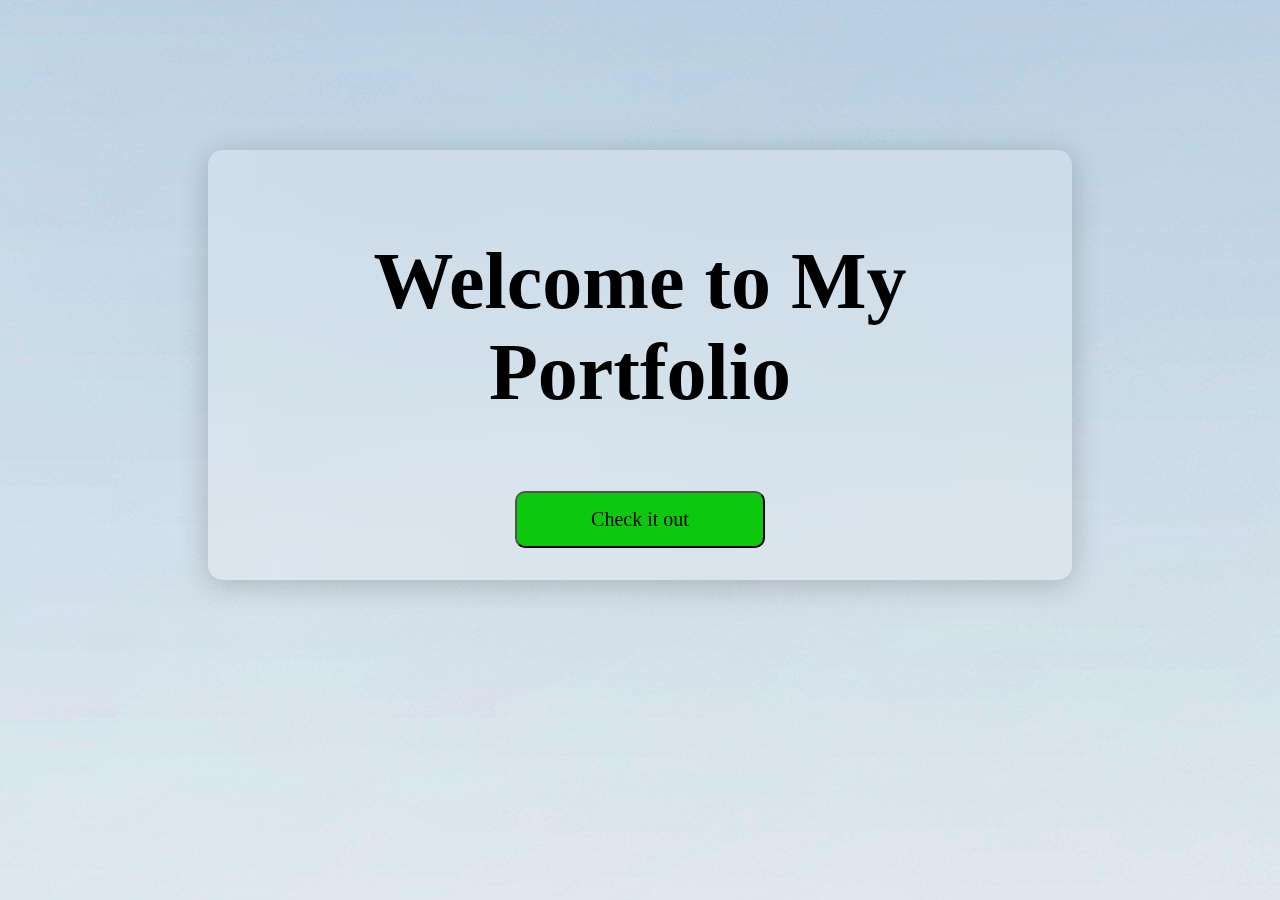
<file: index.html>
<!DOCTYPE html>
<html lang="en">
<head>
    <meta charset="UTF-8">
    <meta name="viewport" content="width=device-width, initial-scale=1.0">
    <title>Portfolio</title>
    <link rel="stylesheet" href="style.css">
    
</head>
<body>
<div class="quiz-app">
    <div class="welcome_screen">
        <h1>Welcome to My Portfolio</h1>
        <button id="start_quiz">Check it out</button>
    </div>
</div>
  
</body>
<script src="java.js"></script>
</html>
</file>
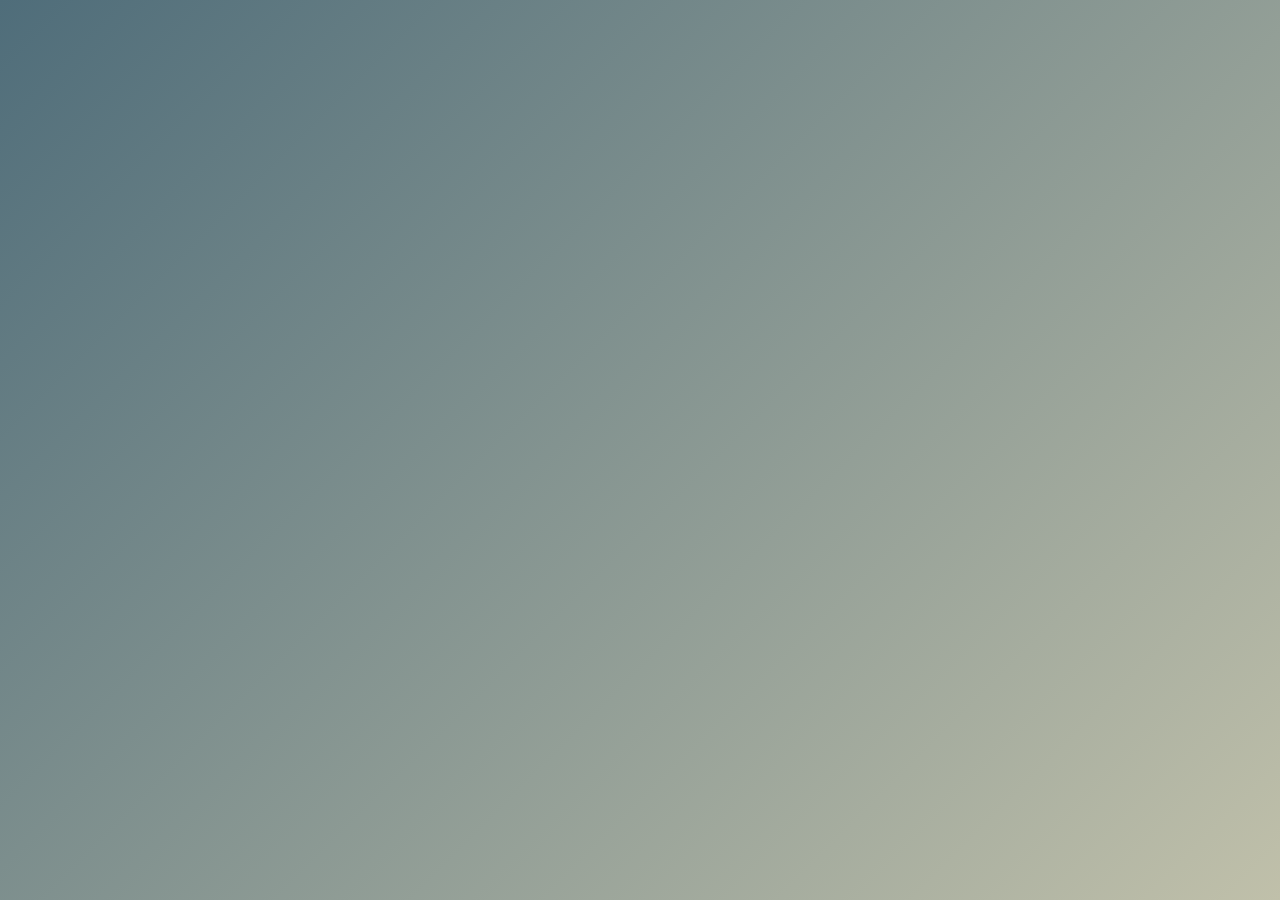
<file: Happy/index.html>
<!DOCTYPE html>
<html lang="en">
<head>
    <meta charset="UTF-8">
    <meta name="viewport" content="width=, initial-scale=1.0">
    <title> GPA Calculator</title>
    <link rel="stylesheet" type="text/css" href="styles.css">
</head>
</body>





<script src="index.js"></script>
</html>
</file>
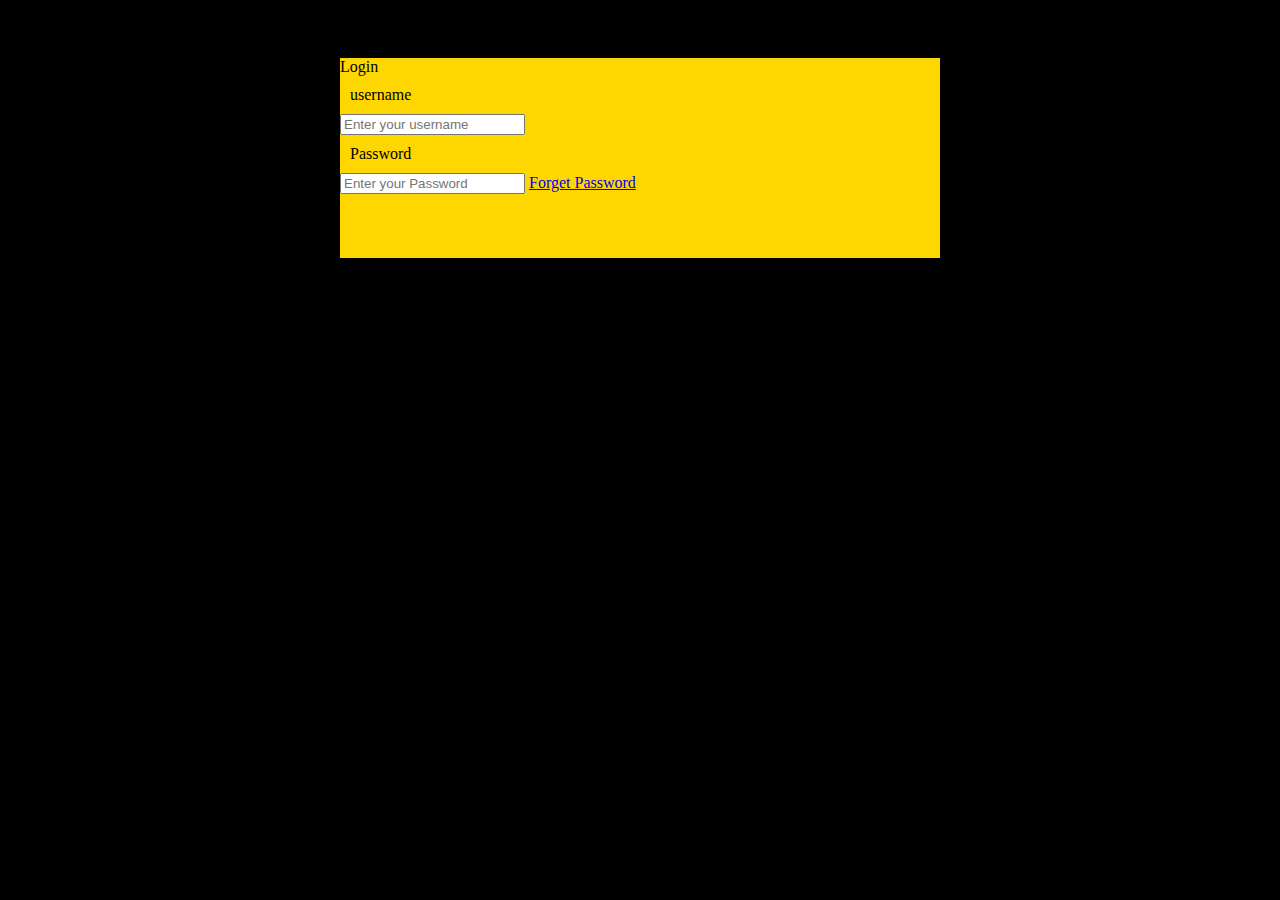
<file: HTML/index.html>
<!DOCTYPE html>
<html lang="en">
<head>
    <meta charset="UTF-8">
    <meta name="viewport" content="width=device-width, initial-scale=1.0">
    <title>cirlcle login</title>
    <link rel="stylesheet" href="style.css">
</head>
<body>
    <div class="log"> 
        <div class="log_container">
            <div>Login</div>
            <div class="content">
            <label for="/">username</label>
            <input type="text" placeholder="Enter your username">
            <label for="/">Password</label>
            <input type="text" placeholder="Enter your Password">
            <a href="/" id="fp">Forget Password</a>
            </div>
         </div>            
    </div>   
</body>
</html>
</file>
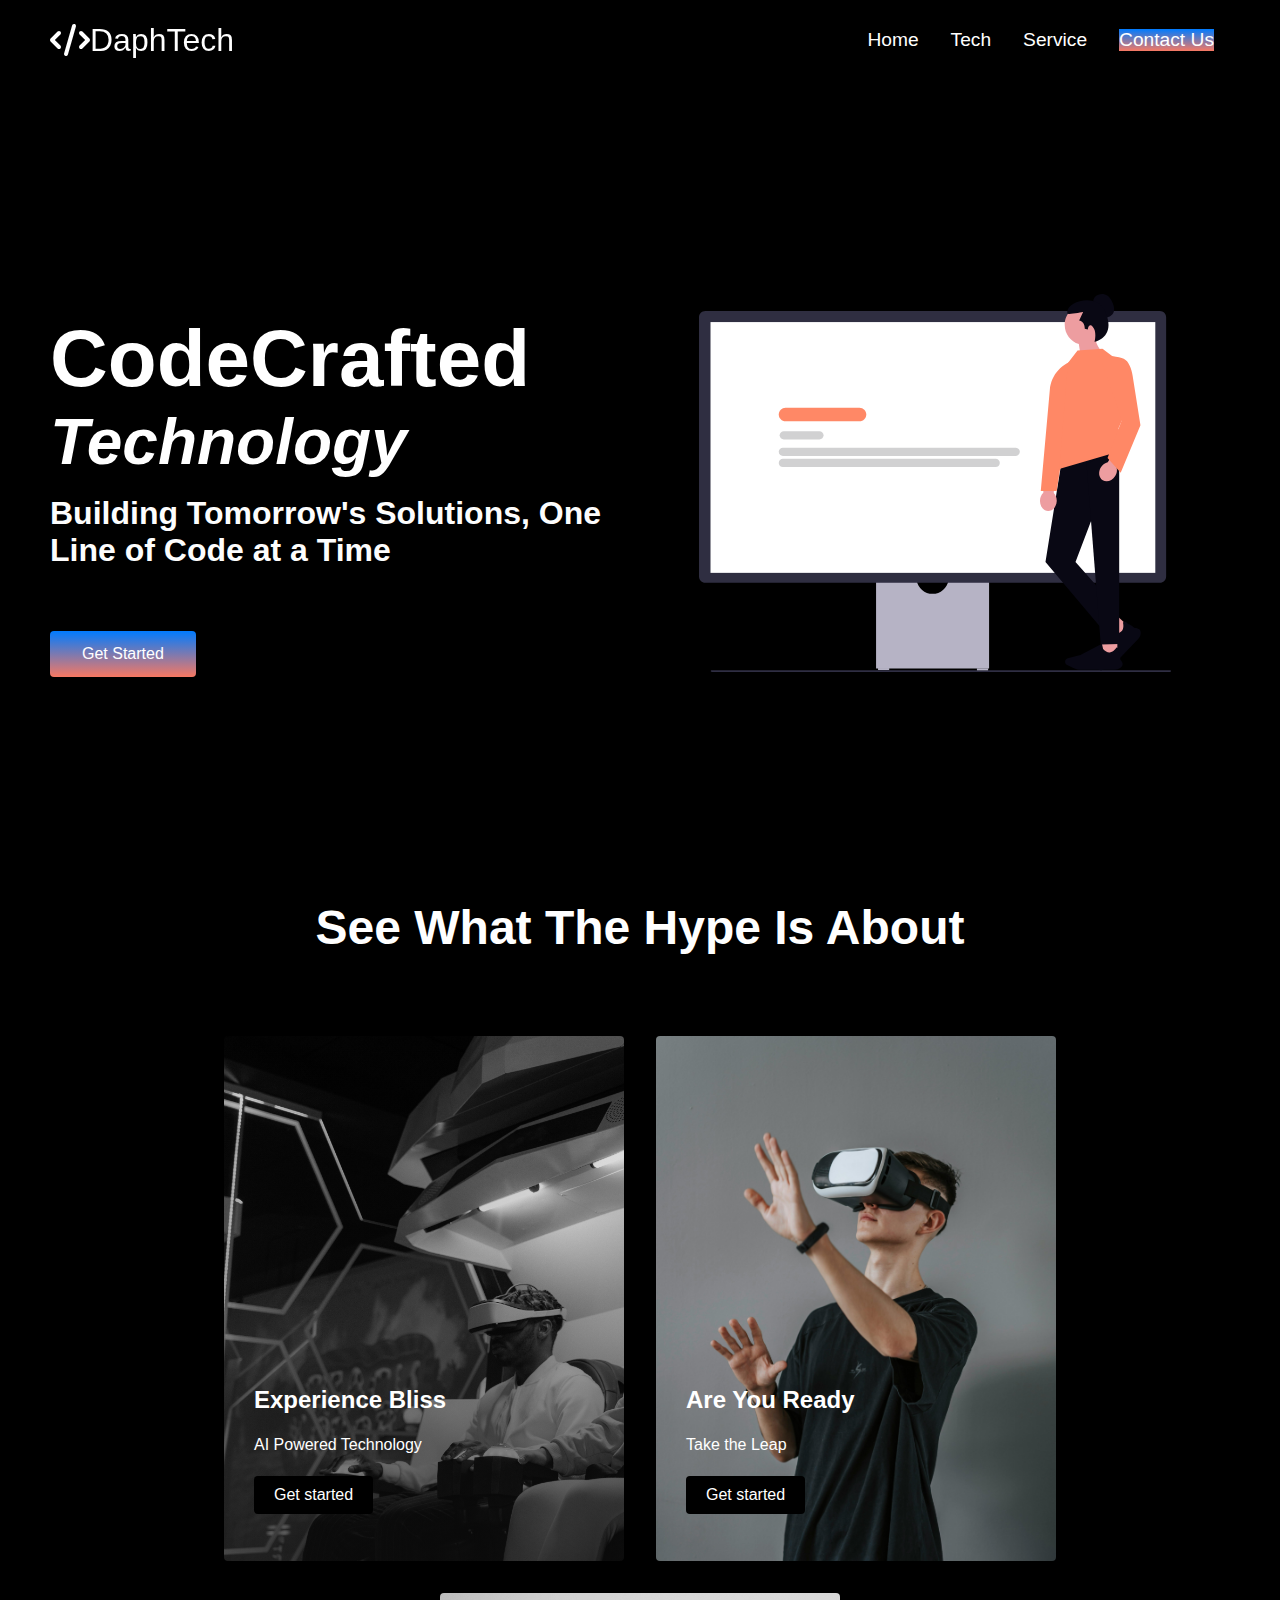
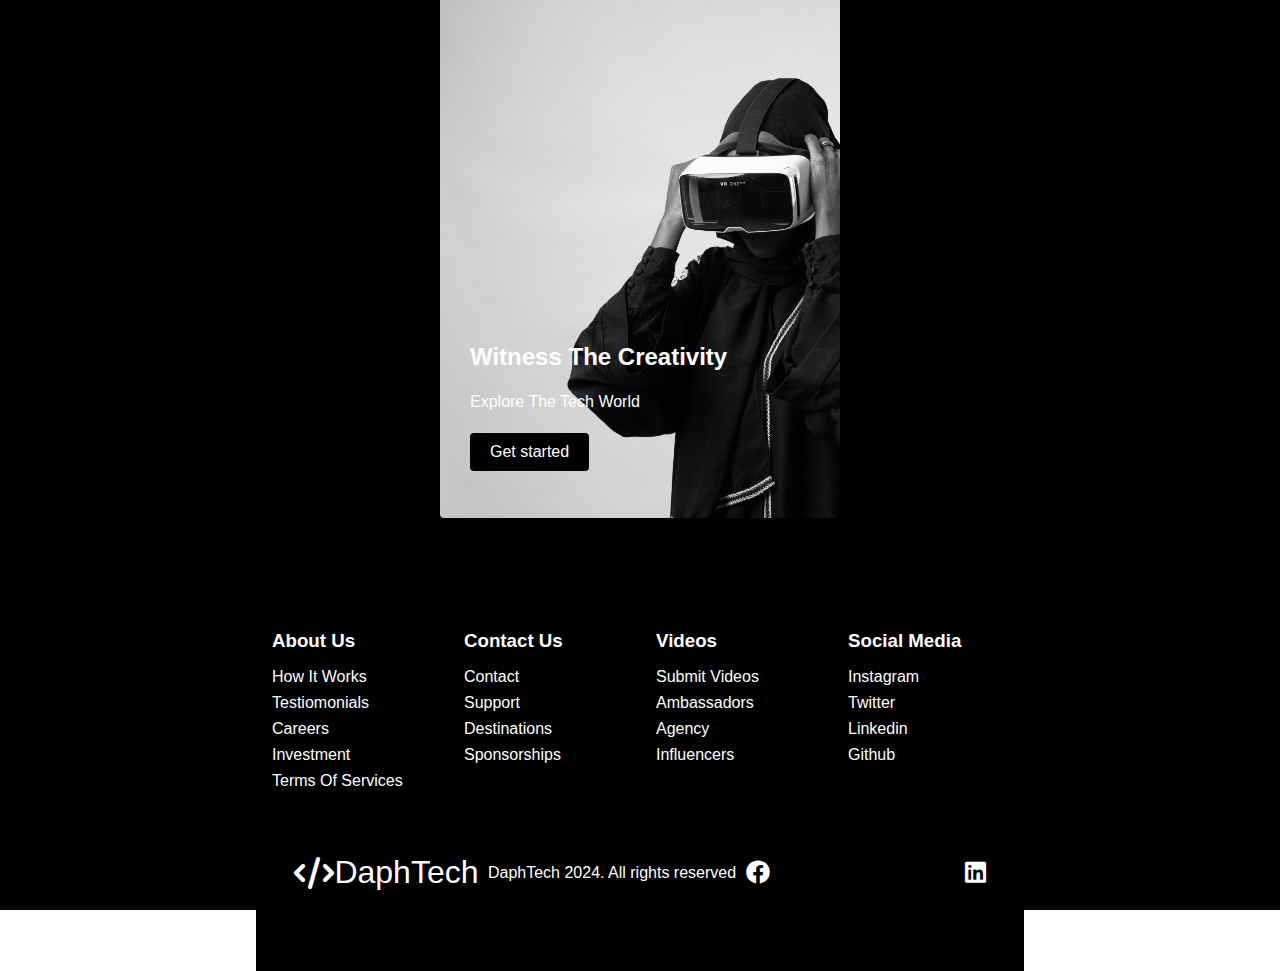
<file: Website Development/index.html>
<!DOCTYPE html>
<html lang="en">
<head>
    <meta charset="UTF-8">
    <meta name="viewport" content="width=device-width, initial-scale=1.0">
    <title>DaphTech</title>
    <link rel="stylesheet" href="styles.css">
    <link rel="stylesheet" href="https://cdnjs.cloudflare.com/ajax/libs/font-awesome/6.0.0-beta3/css/all.min.css">

</head>
<body>
    <nav class="navbar"> 
        <div class="navbar_container">
             <a href="/"  id="navbar_logo"><i class="fa-duotone fa-solid fa-code"></i></i>DaphTech</a>
             <div class="navbar_toggle" id="mobile_menu">
                <span class="bar"></span>
                <span class="bar"></span>
                <span class="bar"></span>
            </div>
            
                    <ul class="navbar_menu">
                       <li class="navbar_item">
                        <a href="/" class="navbar_links">Home</a>
                       </li>
                       <li class="navbar_item">
                        <a href="tech.html" class="navbar_links">Tech</a>
                       </li>
                       <li class="navbar_item">
                        <a href="/" class="navbar_links">Service</a>
                       </li>
                       <li class="navbar_btn">
                        <a href="/" class=" botton"> Contact Us</a>
                       </li>

                    </ul>
        </div>

             
    </nav>
    
    <div class="main">
        <div class="main_container"> 
         <div class="main_content">
            <h1>CodeCrafted</h1>
            <h2><i>Technology</i></h2>
            <p>Building Tomorrow's Solutions, One Line of Code at a Time</p>
            <button class="main_btn"><a href="/">Get Started</a></button>
          </div>
         <div class="main_img--container"  >
            <img src="Images/undraw_website_5bo8.svg" alt="pic1" id="main_img">
         </div>
        </div>
    </div>
    <div class="services"> 
        <h1>See What The Hype Is About</h1>
        <div class="services_container">
         <div class="services_card">
            <h2>Experience Bliss</h2>
            <p>AI Powered Technology</p>
            <button>Get started</button>
         </div> 
         <div class="services_card">
            <h2>Are You Ready</h2>
            <p>Take the Leap</p>
            <button>Get started</button>
        </div>
        <div class="services_card">
            <h2>Witness The Creativity</h2>
            <p>Explore The Tech World</p>
            <button>Get started</button>
        </div>
    </div>
    <!--footer-->
     <div class="footer_container">
        <div class="footer_links">
            <div class="footer_link_wrapper">
                <div class="footer_link_items">
                    <h3>About Us</h3>
                    <a href="/">How It Works</a>
                    <a href="/">Testiomonials</a>
                    <a href="/">Careers</a>
                    <a href="/">Investment</a>
                    <a href="/">Terms Of Services</a> 
                </div>
                <div class="footer_link_items">
                    <h3>Contact Us</h3>
                    <a href="/">Contact</a>
                    <a href="/">Support</a>
                    <a href="/">Destinations</a>
                    <a href="/">Sponsorships</a>
                </div>
                <div class="footer_link_wrapper">
                    <div class="footer_link_items">
                        <h3> Videos</h3>
                        <a href="/">Submit Videos</a>
                        <a href="/">Ambassadors</a>
                        <a href="/">Agency</a>
                        <a href="/">Influencers</a>
                    </div>
                    <div class="footer_link_items">
                        <h3>Social Media</h3>
                        <a href="/">Instagram</a>
                        <a href="/">Twitter</a>
                        <a href="/">Linkedin</a>
                        <a href="/">Github</a>
                    </div> 
            </div>
        </div>
        <div class="social_media">
            <div class="social_media_wrap">
                <div class="footer_logo">
                     <a href="/" id="footer_logo"> <i class="fa-duotone fa-solid fa-code">
                     </i> DaphTech</a>
                </div>
                <p class="Website_right">DaphTech 2024. All rights reserved   </p>
                <div class="social_icon">
                    <a href="/" class="social_icon_link" target="_blank ">
                        <i class="fab fa-facebook"></i>
                    </a>
                    <a href="/" class="social_icon_link" target="_blank ">
                        <i class="fab fa-fa-X"></i>
                    </a>
                    <a href="/" class="social_icon_link" target="_blank ">
                        <i class="fab fa-linkedin"></i>
                    </a>
                </div>
            </div>
        </div>
     </div>

    <script src="apps.js"></script>
</body>
</html>
</file>
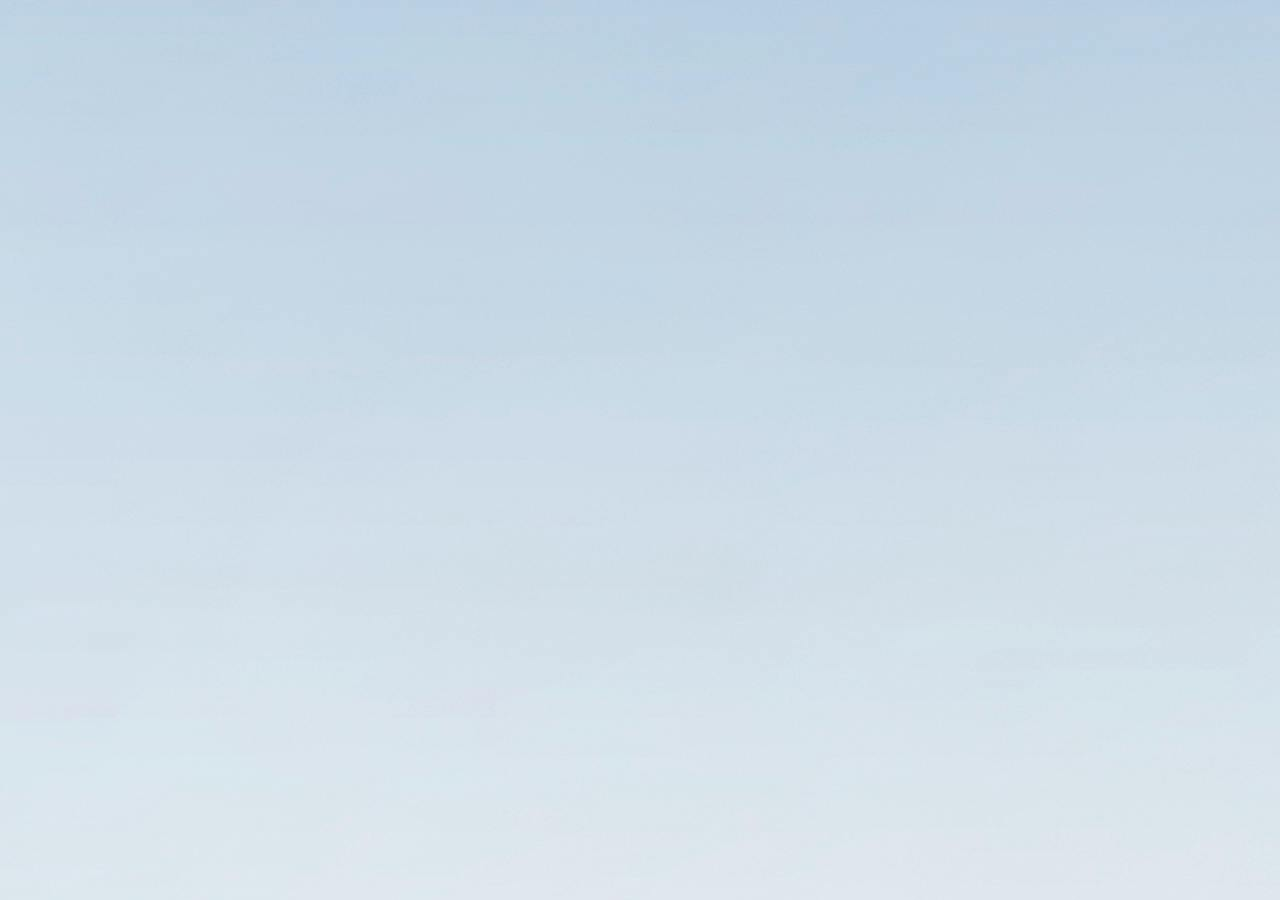
<file: Einsteine.html>
<!DOCTYPE html>
<html lang="en">
<head>
    <meta charset="UTF-8">
    <meta name="viewport" content="width=device-width, initial-scale=1.0">
    <title>Einsteine Level</title>
    <link rel="stylesheet" href="style.css">
</head>
<body>
    
</body>
<script src="java.js"></script>
</html>
</file>
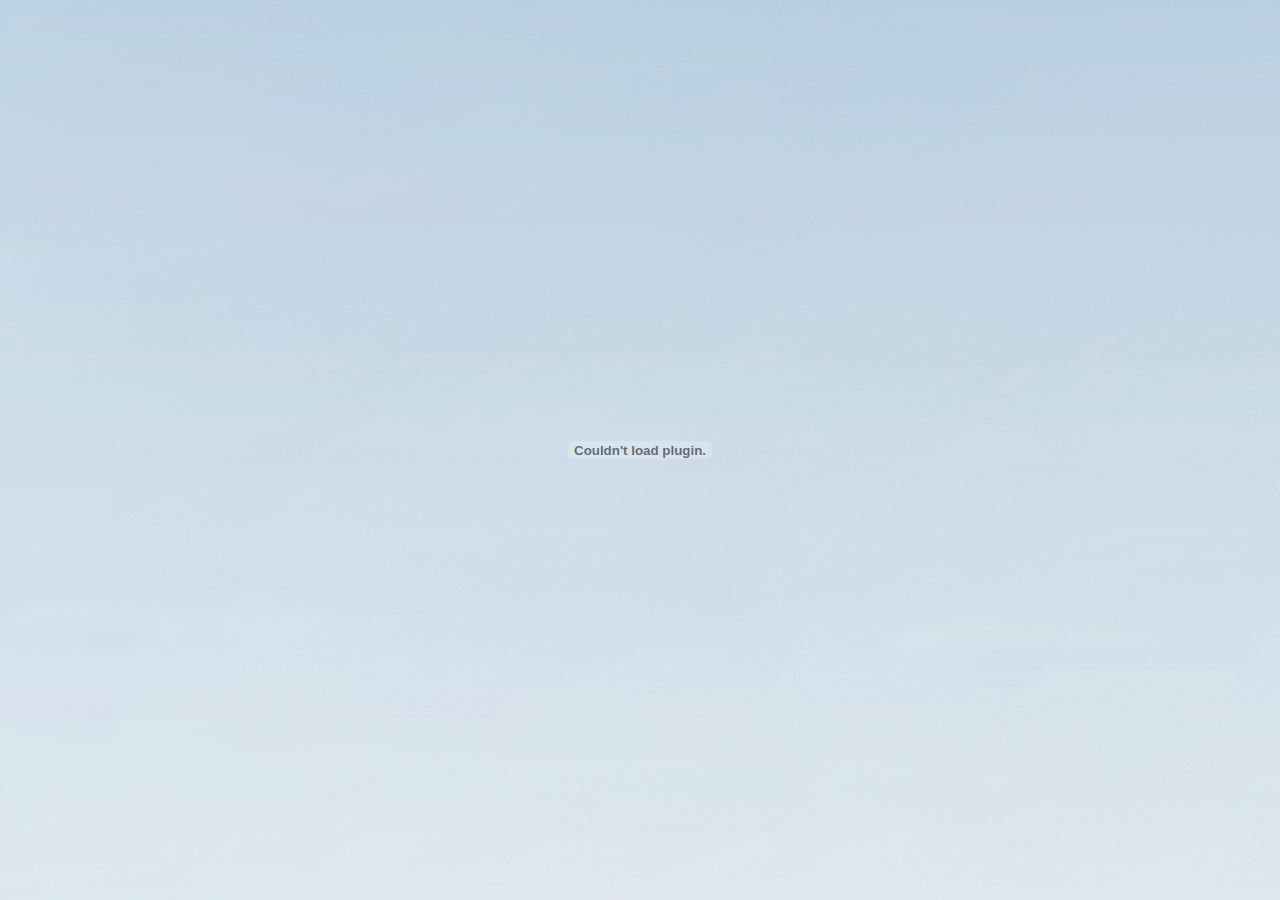
<file: normal.html>
<!DOCTYPE html>
<html lang="en">
<head>
    <meta charset="UTF-8">
    <meta name="viewport" content="width=device-width, initial-scale=1.0">
    <title>Normal level</title>
    <link rel="stylesheet" href="style.css">
</head>
<body>
    
<embed src="images/My Resume.pdf" width="100%" height="600px" type="application/pdf" >


</body>
<script src="java.js"></script>
</html>
</file>
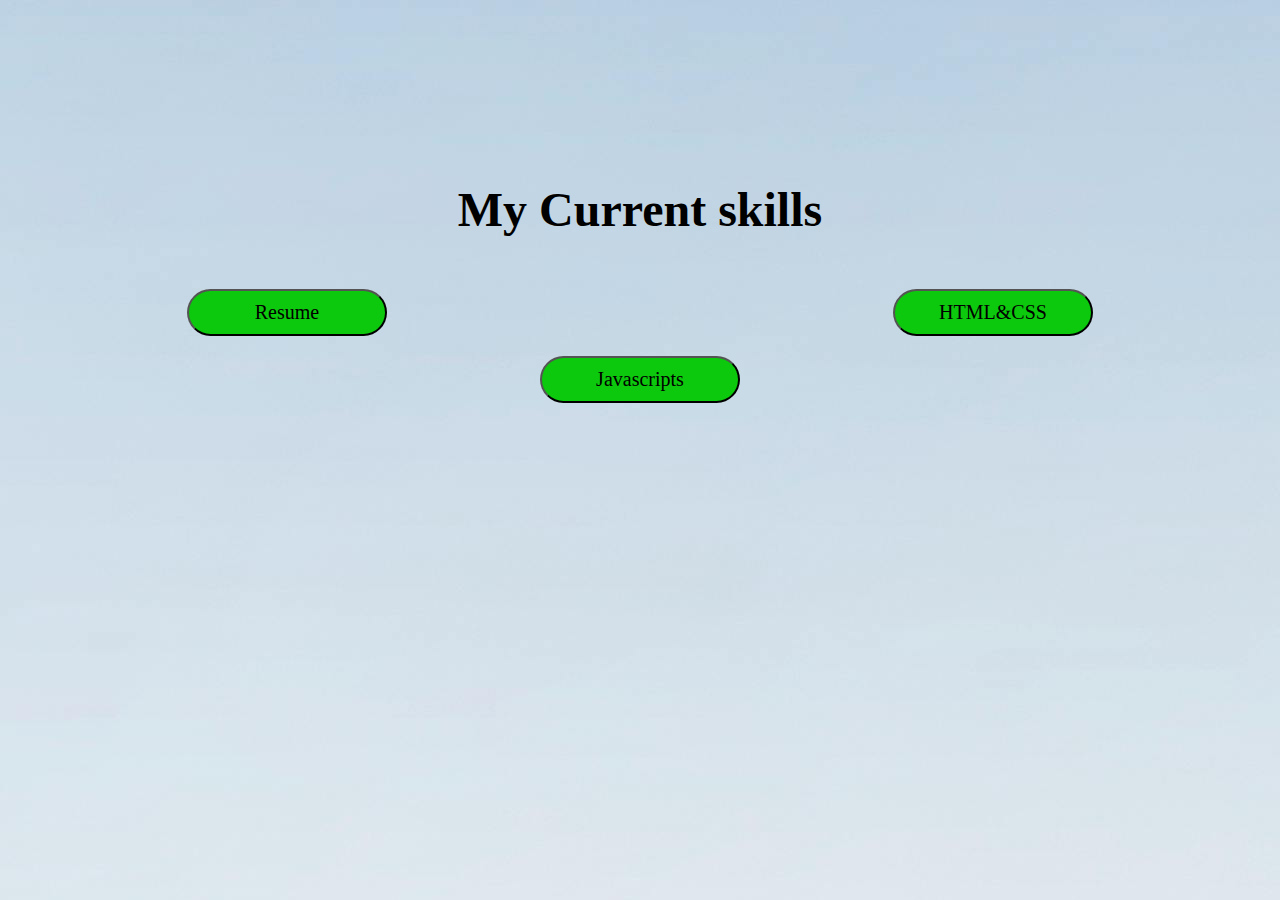
<file: Quiz.html>
<!DOCTYPE html>
<html lang="en">
<head>
    <meta charset="UTF-8">
    <meta name="viewport" content="width=device-width, initial-scale=1.0">
    <title>Quiz page</title>
<link rel="stylesheet" href="style.css">
</head>
<body>
    <div class="quiz-section">
        <h1>My Current skills</h1>
        <div class="questions">
            <button id="normal">Resume</button>
            <button id="genius">HTML&CSS</button>
            <button id="Einsteine">Javascripts</button>
        </div>
    </div>
    
</body>
<script src="java.js"></script>
</html>
</file>
<file: style.css>
body{
  background-image:url(pexels-apasaric-325185.jpg) ;
    display: flex;
    align-items: center;
    justify-content: center;
    margin-top: 150px;
    text-align: center;
    color: white;

}
.quiz-app{
  background: rgba(255, 255, 255, 0.2); 
    border-radius: 15px;
    padding: 2rem;
    backdrop-filter: blur(30px); 
    box-shadow: 0 4px 30px rgba(0, 0, 0, 0.2);
    color: black;
    font-family: 'Gill Sans', 'Gills';
    width: 800px;
}

.welcome_screen{
font-family: 'Lato' sans-serif;
font-size: 2.5rem;
}
#start_quiz{
    width: 250px;
    padding: 15px;
    border-radius: 10px;
    background-color: rgb(13, 201, 13);
    font-family: serif;
    font-size: 20px;
    cursor: pointer;
    color: black;
}
#start_quiz:hover{
    color: black;
}
.quiz-section{
    font-size: 1.5rem;
    font-family: serif;
    color: black;
}
.questions{
word-spacing: 500px;
}
#normal{
    width: 200px;
    padding: 10px;
    background-color:  rgb(13, 201, 13);
    font-size: 20px;
    font-family: serif;
    border-radius: 30px;
    cursor: pointer;
}
#genius{
    width: 200px;
    padding: 10px;
    background-color:  rgb(13, 201, 13);
    font-size: 20px;
    font-family: serif;
    border-radius: 30px;
    cursor: pointer;
}
#Einsteine{
    width: 200px;
    padding: 10px;
    background-color:  rgb(13, 201, 13);
    font-size: 20px;
    font-family: serif;
    border-radius: 30px;
    cursor: pointer;
}
#normal:hover, #genius:hover, #Einsteine:hover{
    color: white;
}
img{
    display: block;
    margin: auto;
    
}
  #genius, #Einsteine, #normal{
    background-color:rgb(13, 201, 13) ;
  }
  
 
  .question {
    margin-bottom: 20px;
    padding: 10px;
    border-left: 3px solid #4CAF50;
  }
  p {
    font-size: 16px;
    font-weight: bold;
    margin-bottom: 10px;
  }
  label {
    display: block;
    margin-bottom: 8px;
    font-size: 14px;
  }
  input[type="radio"] {
    margin-right: 10px;
  }
  .question label {
    font-size: 15px;
    line-height: 1.6;
  }
  button {
    padding: 10px 20px;
    background-color: #4CAF50;
    
    margin: 20px auto 0;
  }
  button:hover {
    background-color: white;
  }
  #mr{
    margin-bottom: 1000px;
    text-align: center;
  
  }
</file>
<file: Happy/styles.css>
* {
    box-sizing: border-box;
    margin: 0;
    padding: 0;
}

/* Body styling */
body {
    font-family: 'Arial', sans-serif;
    display: flex;
    justify-content: center;
    align-items: center;
    min-height: 100vh;
    background: linear-gradient(135deg, #4f6d7a, #c0c0aa);
    color: #333;
}

/* Main container styling */
.container {
    background: #ffffff;
    border-radius: 12px;
    box-shadow: 0 8px 16px rgba(0, 0, 0, 0.2);
    max-width: 450px;
    width: 100%;
    padding: 30px 20px;
    margin: 20px;
}

/* Heading styles */
h2 {
    color: #4f6d7a;
    font-size: 24px;
    margin-bottom: 15px;
    text-align: center;
}

h3 {
    font-size: 20px;
    color: #4f6d7a;
    margin-top: 25px;
    text-align: center;
}

/* Label and input styling */
label {
    font-weight: bold;
    color: #555;
    margin-top: 15px;
    display: block;
}

input[type="text"], input[type="number"] {
    width: 100%;
    padding: 12px;
    margin-top: 8px;
    border: 1px solid #ddd;
    border-radius: 6px;
    font-size: 16px;
    background-color: #f9f9f9;
    transition: border-color 0.3s ease;
}

input[type="text"]:focus, input[type="number"]:focus {
    border-color: #4f6d7a;
    outline: none;
}

/* Button styling */
button {
    width: 100%;
    padding: 12px;
    margin-top: 20px;
    border: none;
    border-radius: 6px;
    background-color: #4f6d7a;
    color: #ffffff;
    font-size: 16px;
    font-weight: bold;
    cursor: pointer;
    transition: background-color 0.3s ease;
}

button:hover {
    background-color: #3e5863;
}

/* List of courses styling */
#courseList {
    list-style-type: none;
    padding: 0;
    margin-top: 20px;
    max-height: 150px;
    overflow-y: auto;
    border: 1px solid #ddd;
    border-radius: 6px;
    padding: 10px;
    background-color: #f0f5f7;
}

#courseList li {
    padding: 8px;
    background: #e3e9ec;
    margin-bottom: 8px;
    border-radius: 4px;
    color: #333;
    font-size: 16px;
}

/* GPA result styling */
#gpaResult {
    font-size: 1.8em;
    color: #007bff;
    margin-top: 10px;
    display: block;
}
</file>
<file: HTML/style.css>
body{
    background-color: black;
    display: flex;
    justify-content: center;
    align-items: center;
}
.log_container{
    color: black;
    box-sizing: content-box;
    background-color: gold;
    height: 200px;
    width: 600px;
    margin: 50px;
}
.content label{
    display: block;
    margin: 10px;
}
</file>
<file: Website Development/styles.css>
*{
   box-sizing: border-box;
   padding: 0;
   margin: 0;
   font-family: sans-serif,  Times ;
}
.navbar{
   background-color: #000000;
   height: 80px;
   display: flex;
   justify-content: center;
   align-items: center;
   font-size: 1.2em;
   position: sticky;
   top: 0;
   z-index: 999;
}
.navbar_container{
   justify-content: space-between;
   height: 80px;
   display: flex;
   max-width: 1300px;
   margin: 0 auto;
   padding: 0 50px;
   width: 100%;
   z-index: 1;
}
#navbar_logo{
background-color:  #fff;
background-size: 100%;
-webkit-background-clip: text;
-moz-background-clip: transparent ;
-webkit-text-fill-color: transparent;
-moz-background-clip: text;
-moz-text-fill-color: transparent;
display: flex;
align-items: center;
cursor: pointer;
text-decoration: none;
font-size: 2rem ;
}
.fa-gem{
   margin: 0.5rem;
}
.navbar_menu{
   list-style: none;
   display: flex;
   align-items: center;
   text-align: center;
}
.navbar_item{
   height: 80px;
}
.navbar_links{
   display: flex;
   justify-content: center;
   align-items: center;
   height: 80px;
   text-decoration: none;
   height: 100%;
   padding: 0 1rem;
   color: #fff;
}

.navbar_btn{ 
   display: flex;
   justify-content: center;
   align-items: center;
   padding: 0 1rem;
   width: 100%;
}
.botton{
   display: flex;
   justify-content: center;
   align-items: center;
   text-decoration: none;
   width: 100%;
   height: 100%;
   border: none;
   border: 4px;  
   outline: none;
   background-image: linear-gradient(to top, #f77862 0% , #007BFF 100%);
   background: -webkit-linear-gradient(to right, #A0E7E5 , #FF6F61, #1B3A57 );
   color: #fff;
   transition: all 0.3s ease;
}
.navbar_links:hover {
  color: #007BFF;
  transition: all 0.3s ease;
}
@media screen and (max-width: 960px)  {
   .navbar_container{
      display: flex;
      justify-content: space-between;
      height: 80px;
      z-index: -1;
      width: 100%;
      padding: 1300px;
      padding: 0;
   }
   .navbar_menu{
      display: grid;
      grid-template-columns: auto;
      margin: 0;
      width: 100%;
      position: absolute;
      /*top: -1000p;
      /*opacity: 0;*/
      transition: all 0.5s ease;
      height: 50vh;
      z-index: -1;
      background:#000000;
      
   }
   .navbar_menu.active{
      background: #496b6a;
      height: 50vh;
      transition: all 0.5 ease;
      font-size: 1.6rem;
      z-index: 99;
      top: 100%;
      opacity: -1;
   }
   #navbar_logo{
       padding-left: 25px;
   }
   .navbar_toggle .bar{
      width: 25px;
      height: 3px;
      margin:5px  auto;
      transition: all 0.3s ease-in-out;
      background: #fff;
   
     }
     .navbar_item{
      width: 100%;
     }
     .navbar_links{
      text-align: center;
      padding: 2rem;
      width: 100%;
      display: table;
     }
     #mobile_menu{
      position: absolute;
      top: 20%;
      right: 5%;
      transform: translate(5% 20%);
     }
     .navbar_btn{
      padding-bottom: 2rem;
     }
     .botton{
      display: flex;
      justify-content: center;
      align-items: center;
      height: 50px;
      width: 150px;
      margin:0;
     }
     .navbar_toggle .bar {
      display: block;
      cursor: pointer;
  }
  
  #mobile_menu.is-active .bar:nth-child(2) {
      opacity: 0;
  }
  
  #mobile_menu.is-active .bar:nth-child(1) {
      transform: translateY(8px) rotate(45deg);
  }
  
  #mobile_menu.is-active .bar:nth-child(3) {
      transform: translateY(-8px) rotate(-45deg);
  }
  
   }

   .main {
      background:#000000;
  }
  
 
   .main_container{
      display: grid;
      justify-self: center;
      align-items: center;
      grid-template-columns: 1fr 1fr;
      margin: 0 auto;
      z-index: 1;
      width: 100%;
      height: 90vh;
      max-width: 1300px;
      padding: 0 50px;
      background:#000000;
   } 
   .main_content h1 {
      font-size: 5rem;
      background-color: #fff ;
      background-size: 100%;
      -webkit-background-clip: text;
      -moz-background-clip: text;
      -webkit-text-fill-color: transparent;
      -moz-text-fill-color:transparent;
      margin-right: 50px;
      margin-top: 20px;
      font-family: Arial, Helvetica, sans-serif;
      }
   .main_content h2{
      font-size: 4rem;
      background-color:  #fff;
      background-size: 100%;
      -webkit-background-clip: text;
      -moz-background-clip: text;
      -webkit-text-fill-color: transparent;
      -moz-text-fill-color:transparent;
      margin-bottom: 5px;
   

   }
   .main_content p{
      margin-top: 1rem;
      font-size: 2rem;
      font-weight: 700;
      color: #fdfdfd;
      margin-bottom: 30px;
   }
   .main_btn{
      font-size: 1rem; 
      background-image: linear-gradient(to top, #f77862 0% , #007BFF 100%);
      padding: 14px 32px;
      border: none; 
      border-radius: 4px;
      color: #fff;
      margin-top: 2rem;
      cursor: pointer;
      position: relative;
      transition: all 0.35s;
      outline: none;
   }
   .main_btn a{
    position: relative;
    z-index: 2;
    color: #fff; 
    text-decoration: none;

   }
   .main_btn:after{
      position: absolute;
      content: '';
      top: 0;
      left: 0;
      width: 0;
      height: 100% ;
      background: #5b52bd;
      transition: all 0.35s;
      border-radius: 4px;
   }
   .main_btn:hover{
      color: #fff;
   }
   .main_btn:hover:after{
      width: 100%;
   }
   .main_img--container{
      text-align: center;
   }
   #main_img{
      height: 80%;
      width: 80% ;
   }
@media screen  and (max-width: 768px) {
   .main_container{
      display: grid;
      grid-template-columns: auto;
      align-items: center;
      justify-self: center;
      width: 100%;
      margin: 0 auto;
      height: 90vh;
   }
   .main_content{
      text-align: center;
      margin-bottom: 4rem;
   }
   .main_content h1{
      font-size: 2.5rem;
      margin-top: 2rem;
   }
   .main_content h2{
      font-size: 3rem;
   }
   .main_content p{
      margin-top: 1rem;
      font-size: 1.5rem;
   }
}  
   @media  screen and (max-width :480px)  {
      .main_content h1{
         font-size: 2rem;
         margin-top: 3rem;
      }
      .main_content h2{
         font-size: 2 rem;
      }
      .main_content p{
         margin-top: 2 rem;
         font-size: 1.5rem;
   }
   .main_btn{
      padding: 12px 36px;
      margin: 2.5rem 0;
   }
}
.services {
   background: #000000;
   display: flex;
   flex-direction: column;
   align-items: center;
   height: 180vh;
   
}

.services_container {
   display: flex;
   justify-content: center;
   flex-wrap: wrap;
   
}
.services h1{
   color: #fff;
   margin-bottom: 55px;
   font-size: 3rem;
   border: 8px;
   padding: 10px;
   border-radius: 10px;
   font-family: Helvetica;
}

.services_card {
   margin: 1rem;
   height: 525px;
   width: 400px;
   border-radius: 4px;
   background-image: linear-gradient(
      to bottom, rgba(0, 0, 0, 0) 0%,
      rgba(17, 17, 17, 0.6) 100%
   ), url('Images/pic.jpg');
   background-size: cover;
   position: relative;
   color: #fff;
   
}

.services_card:nth-of-type(2) {
   background-image: url('Images/pexels-olia-danilevich-5309579.jpg');
}
.services_card:nth-of-type(3) {
   background-image: url('Images/pexels-ilabappa-19545616.jpg');
}

.services h2 {
   position: absolute;
   top: 350px;
   left: 30px;
}
.services_card p {
   position: absolute;
   top: 400px;
   left: 30px;
}
.services_card button{
   color: #fff;
   padding: 10px 20px;
   border: none;
   outline: none;
   border-radius: 4px;
   background: #000000;
   position: absolute;
   top: 440px;
   left: 30px;
   font-size: 1rem;
}
.services_card:hover{
   transform: scale(1.075);
   transition: 0.2s ease-in;
   cursor: pointer;
}
@media screen and (max-width:960px) {
      .services {
         height: 1600px;
      } 
      .services h1{
       font-size: 2rem;
       margin-top: 15rem;
      }
   }
   @media screen and (max-width: 480px) {
       .services{
         height: 140px;
       }
       .services h1{
         font-size: 1.2rem;
       }
       .services_card{
         width: 300px;
       }
   }

   .footer_container{
      background-color: #000000;
      justify-content: center;
      align-items: center;
      display: flex;
      flex-direction: column;
      padding: 5rem 0;
      text-decoration: none;
   }
   #footer_logo{
      color: #fff;
      display: flex;
      align-items: center;
      cursor: pointer;
      text-decoration: none;
      font-size: 2rem;

   }
   .footer_links{
      width:5S00% ;
      max-width: 1000px;
   }
   .footer_link_wrapper{
      display: flex;
   }
   .footer_link_items{
      display: flex;
      flex-direction: column;
      align-items: flex-start;
      margin: 16px;
      text-align: left;
      width: 160px;
      box-sizing: border-box;
   }
   .footer_link_items h3{
      margin-bottom: 16px;
   } 
   .footer_link_items > h3{
      color: #fff ;
   }
   .footer_link_items a{
      color: #fff;
      text-decoration: none;
      margin-bottom: 0.5rem;
   }
   .footer_link_items a:hover{
      color: #e9e9e9;
      transition: all 0.3s ease-in;
   }
   .social_icon_link{
      color: #fff;
      font-size: 24px;
   } 
   .social_media {
       max-width: 1000px;
       width: 100%;
   }
   .Website_right{
      color: #fff;
   }
   .social_media_wrap{
      display: flex;
      justify-content: space-between;
      align-items: center;
      width: 90%;
      max-width: 1000px;
      margin: 40px auto 0 auto;
   }
   .social_icon {
      display: flex;
      justify-content: space-between;
      align-items: center;
      width: 240px;
   }
   .social_logo {
      color: #fff;

   }
</file>
